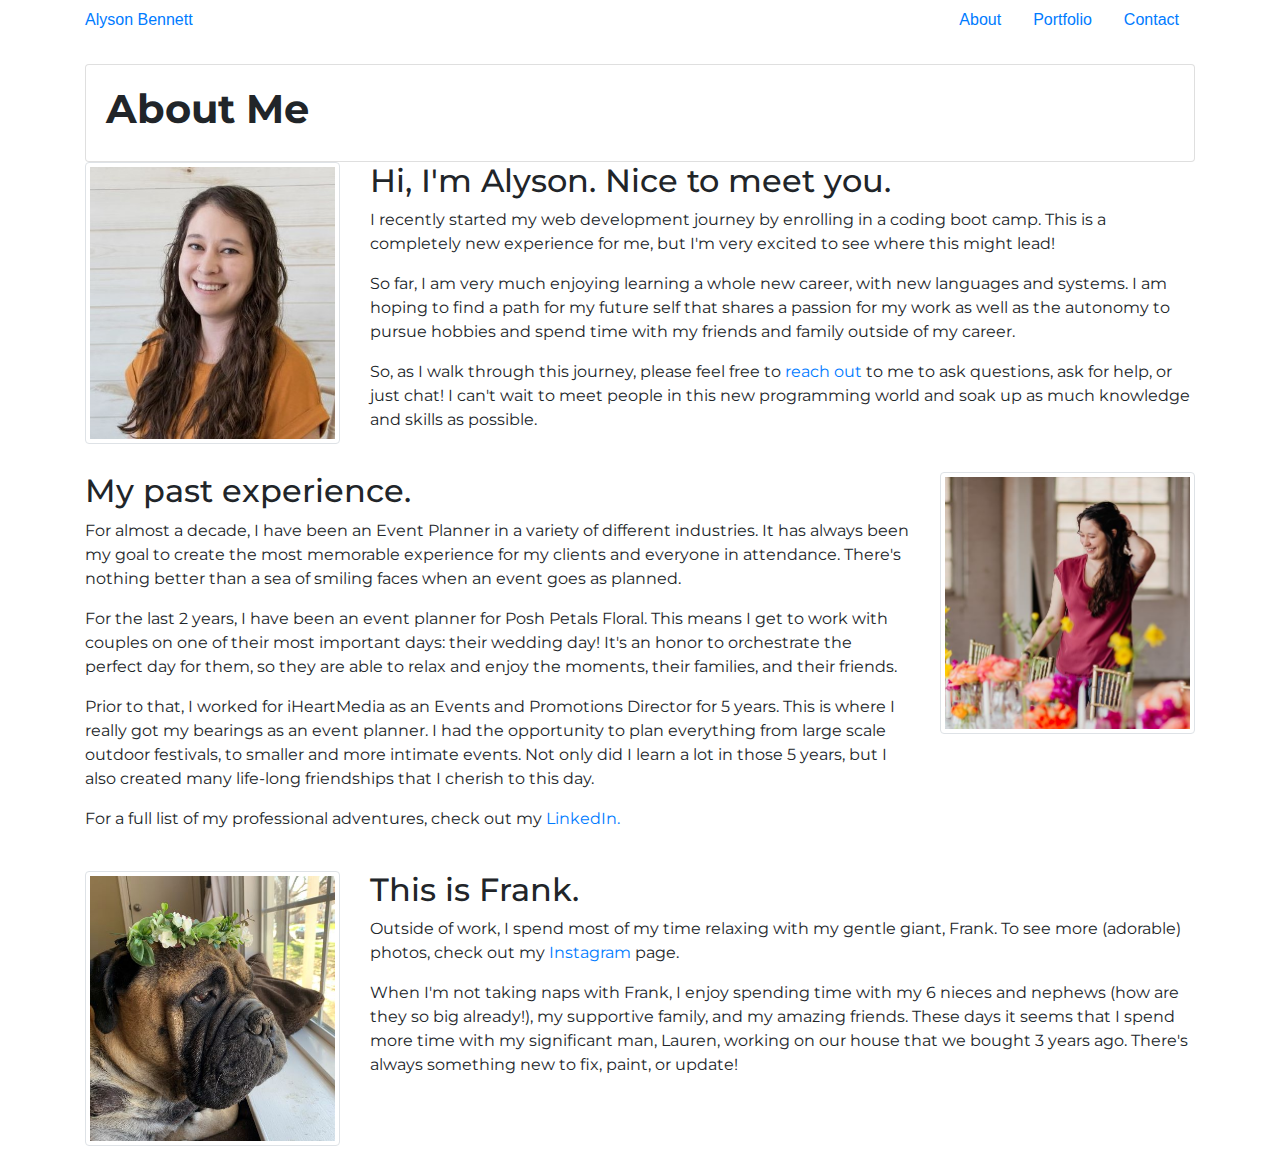
<file: index.html>
<!DOCTYPE html>
<html lang="en">

<head>
    <meta charset="UTF-8">
    <meta name="viewport" content="width=device-width, initial-scale=1.0">
    <title>Alyson Bennett</title>

    <link rel="stylesheet" href="https://stackpath.bootstrapcdn.com/bootstrap/4.5.2/css/bootstrap.min.css"
        integrity="sha384-JcKb8q3iqJ61gNV9KGb8thSsNjpSL0n8PARn9HuZOnIxN0hoP+VmmDGMN5t9UJ0Z" crossorigin="anonymous">

    <link rel="stylesheet" href="style.css">
    <link href="https://fonts.googleapis.com/css2?family=Montserrat&display=swap" rel="stylesheet" type="text/css">
</head>

<body>

    <nav class="d-flex container navbar-light navbar-expand-sm align-items-center">
        <a href="index.html">Alyson Bennett</a>

        <div class="ml-auto">
            <div class="list-group list-group-horizontal-sm collapse navbar-collapse" id="navbarToggleExternalContent">
                <a href="index.html" class="nav-link">About</a>
                <a href="portfolio.html" class="nav-link">Portfolio</a>
                <a href="contact.html" class="nav-link">Contact</a>
            </div>

            <button class="d-sm-none btn " type="button" id="dropdownMenuButton" data-toggle="dropdown"
                aria-haspopup="false" aria-expanded="false">
                <span class="navbar-toggler-icon"></span>
            </button>
            <div class="dropdown-menu " aria-labelledby="dropdownMenuButton">
                <a href="index.html" class="nav-link">About</a>
                <a href="portfolio.html" class="nav-link">Portfolio</a>
                <a href="contact.html" class="nav-link">Contact</a>
            </div>
        </div>

    </nav>

    <!-- <nav class="navbar navbar-expand-lg navbar-light bg-light container">
        <a class="navbar-brand" href="index.html">Alyson Bennett</a>
        <div>
            <button class="navbar-toggler" type="button" data-toggle="collapse" data-target="#navbarNav"
                aria-controls="navbarNav" aria-expanded="false" aria-label="Toggle navigation">
                <span class="navbar-toggler-icon"></span>
            </button>
            <div class="collapse navbar-collapse" id="navbarNav">
                <ul class="navbar-nav">
                    <li class="nav-item active">
                        <a class="nav-link" href="index.html">About<span class="sr-only">(current)</span></a>
                    </li>
                    <li class="nav-item">
                        <a class="nav-link" href="portfolio.html">Portfolio</a>
                    </li>
                    <li class="nav-item">
                        <a class="nav-link" href="contact.html">Contact</a>
                    </li>
                </ul>
            </div>
        </div>
    </nav> -->
    <br>

    <div class="container">
        <div class="row">
            <div class="col-lg-12">
                <div class="card">
                    <div class="card-body">
                        <h1><strong>About Me</strong></h1>
                    </div>
                </div>
            </div>
        </div>
        <div class="row">
            <div class="col-sm-3">
                <img class="img img-thumbnail" src="assets/posh.jpg">
            </div>
            <div class="col-sm-9">
                <h2>Hi, I'm Alyson. Nice to meet you.</h2>
                <p> I recently started my web development journey by enrolling in a coding boot camp. This is a
                    completely new
                    experience for me, but I'm very excited to see where this might lead!</p>
                <p>So far, I am very much enjoying learning a whole new career, with new languages and systems. I am
                    hoping to find a path for my future self that shares a passion for my work as well as the autonomy
                    to pursue hobbies and spend time with my friends and family outside of my career.</p>
                <p>So, as I walk through this journey, please feel free to <a href="contact.html">reach out</a> to me to
                    ask questions, ask for
                    help, or just chat! I can't wait to meet people in this new programming world and soak up as much
                    knowledge and skills as possible.</p>
            </div>
        </div>
        <br>
        <div class="row">
            <div class="col-sm-9">
                <h2>My past experience.</h2>
                <p>For almost a decade, I have been an Event Planner in a variety of different industries. It has always
                    been my goal to create the most memorable experience for my clients and everyone in attendance.
                    There's nothing better than a sea of smiling faces when an event goes as planned.</p>
                <p>For the last 2 years, I have been an event planner for Posh Petals Floral. This means I get to work
                    with couples on one of their most important days: their wedding day! It's an honor to orchestrate
                    the perfect day for them, so they are able to relax and enjoy the moments, their families, and their
                    friends. </p>
                <p>Prior to that, I worked for iHeartMedia as an Events and Promotions Director for 5 years. This is
                    where I really got my bearings as an event planner. I had the opportunity to plan everything from
                    large scale outdoor festivals, to smaller and more intimate events. Not only did I learn a lot in
                    those 5 years, but I also created many life-long friendships that I cherish to this day.</p>
                <p>For a full list of my professional adventures, check out my <a
                        href="https://www.linkedin.com/in/alyson-bennett-17375149/" target="_blank">LinkedIn.</a></p>
            </div>
            <div class="col-sm-3">
                <img class="img img-thumbnail" src="assets/styled.jpg">
            </div>
        </div>
        <br>
        <div class="row">
            <div class="col-sm-3">
                <img class="img img-thumbnail" src="assets/frank.jpg">
            </div>
            <div class="col-sm-9">
                <h2>This is Frank.</h2>
                <p>Outside of work, I spend most of my time relaxing with my gentle giant, Frank. To see more (adorable)
                    photos,
                    check out my <a href="https://www.instagram.com/alysunson/" target="_blank">Instagram </a>page.</p>
                <p>When I'm not taking naps with Frank, I enjoy spending time with my 6 nieces and nephews (how are they
                    so big already!), my supportive family, and my amazing friends. These days it seems that I spend more
                    time with my significant man, Lauren, working on our house that we bought 3 years ago. There's always
                    something new to fix, paint, or update!</p>
            </div>
        </div>
        <br>
    </div>




    <!-- JavaScript CDN for future updates -->
    <script src="https://code.jquery.com/jquery-3.5.1.slim.min.js"
        integrity="sha384-DfXdz2htPH0lsSSs5nCTpuj/zy4C+OGpamoFVy38MVBnE+IbbVYUew+OrCXaRkfj"
        crossorigin="anonymous"></script>
    <script src="https://cdn.jsdelivr.net/npm/popper.js@1.16.1/dist/umd/popper.min.js"
        integrity="sha384-9/reFTGAW83EW2RDu2S0VKaIzap3H66lZH81PoYlFhbGU+6BZp6G7niu735Sk7lN"
        crossorigin="anonymous"></script>
    <script src="https://stackpath.bootstrapcdn.com/bootstrap/4.5.2/js/bootstrap.min.js"
        integrity="sha384-B4gt1jrGC7Jh4AgTPSdUtOBvfO8shuf57BaghqFfPlYxofvL8/KUEfYiJOMMV+rV"
        crossorigin="anonymous"></script>
</body>

</html>
</file>
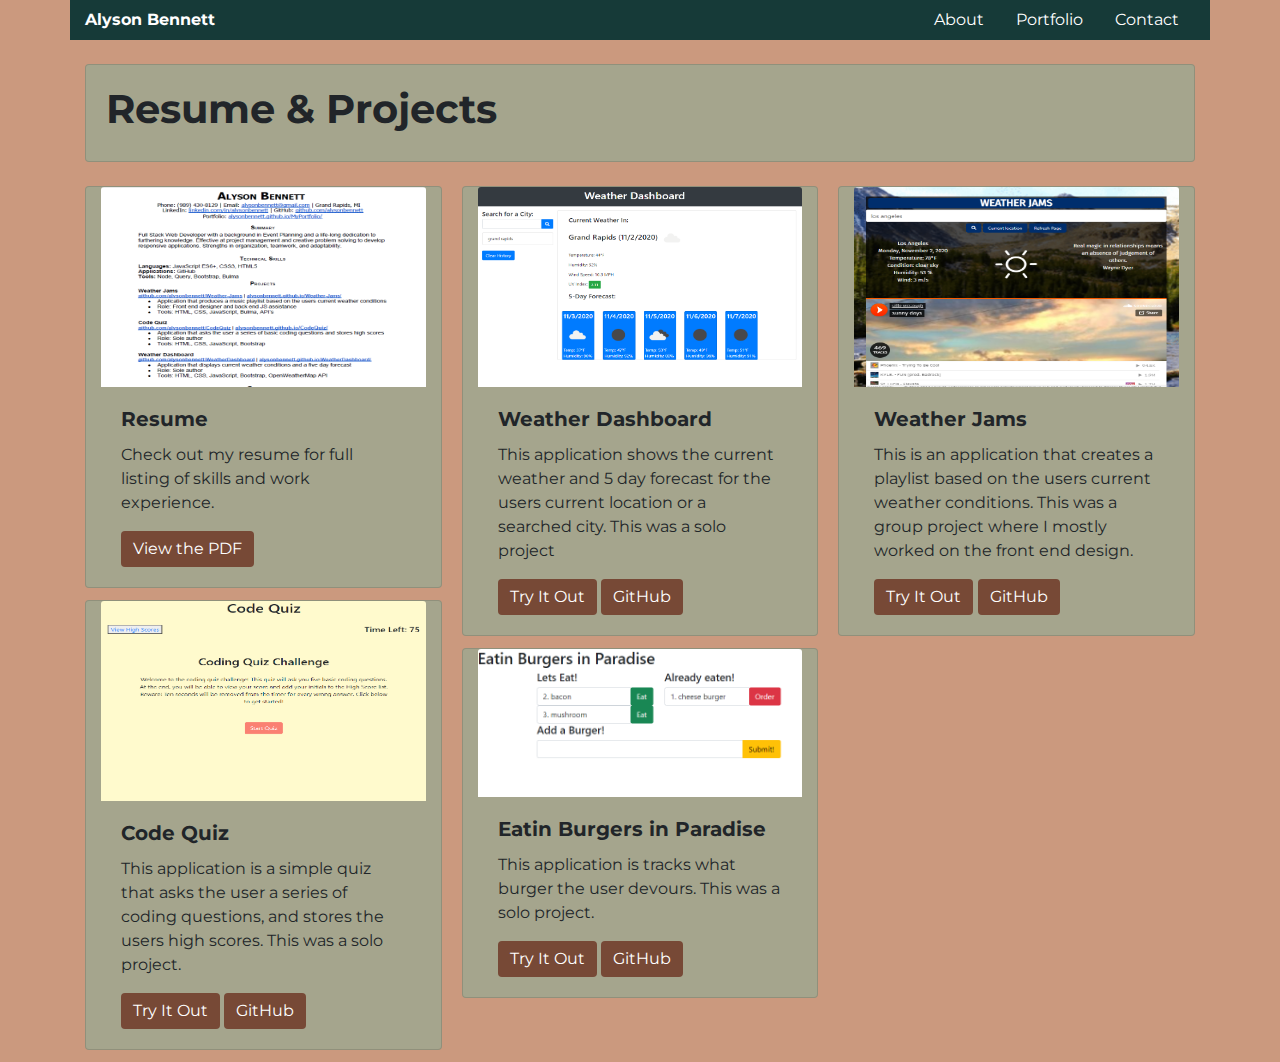
<file: portfolio.html>
<!DOCTYPE html>
<html lang="en">

<head>
    <meta charset="UTF-8">
    <meta name="viewport" content="width=device-width, initial-scale=1.0">
    <title>Alyson Bennett</title>
    <!-- Bootstrap CDN -->
    <link rel="stylesheet" href="https://stackpath.bootstrapcdn.com/bootstrap/4.5.2/css/bootstrap.min.css"
        integrity="sha384-JcKb8q3iqJ61gNV9KGb8thSsNjpSL0n8PARn9HuZOnIxN0hoP+VmmDGMN5t9UJ0Z" crossorigin="anonymous">
    <!-- Internal style sheet -->
    <link rel="stylesheet" href="assets/Style/style.css">
    <!-- Google Font -->
    <link href="https://fonts.googleapis.com/css2?family=Montserrat&display=swap" rel="stylesheet" type="text/css">
</head>

<!-- Start of body -->
<body>

    <!-- Start of nav bar -->
    <nav class="d-flex container navbar-light navbar-expand-sm align-items-center">
        <a href="index.html"><strong>Alyson Bennett</strong></a>
        <div class="ml-auto">
            <div class="list-group list-group-horizontal-sm collapse navbar-collapse" id="navbarToggleExternalContent">
                <a href="index.html" class="nav-link">About</a>
                <a href="portfolio.html" class="nav-link">Portfolio</a>
                <a href="contact.html" class="nav-link">Contact</a>
            </div>
            <button class="d-sm-none btn " type="button" id="dropdownMenuButton" data-toggle="dropdown"
                aria-haspopup="false" aria-expanded="false">
                <span class="navbar-toggler-icon"></span>
            </button>
            <div class="dropdown-menu " aria-labelledby="dropdownMenuButton">
                <a href="index.html" class="nav-link">About</a>
                <a href="portfolio.html" class="nav-link">Portfolio</a>
                <a href="contact.html" class="nav-link">Contact</a>
            </div>
        </div>
    </nav>
    <br>
    <!-- Container for header -->
    <div class="container">
        <div class="row">
            <div class="col-lg-12">
                <div class="card">
                    <div class="card-body">
                        <h1><strong>Resume & Projects</strong></h1>
                    </div>
                </div>
            </div>
        </div>
    </div>
    </div>
    <br>
    <!-- Container for cards -->
    <div class="container">
        <div class="card-columns">
            <div class="card">
                <div class="col">
                    <img src="assets/myPhotos/ResumeShot.png" class="card-img-top img-port" alt="Horiseon Homepage">
                    <div class="card-body">
                        <h5 class="card-title">Resume</h5>
                        <p class="card-text">Check out my resume for full listing of skills and work experience.</p>
                        <a href="assets/Resume.pdf" class="btn btn-primary" target="_blank">View the PDF</a>
                    </div>
                </div>
            </div>

            <div class="card">
                <div class="col">
                    <img src="assets/myPhotos/CodeQuiz.png" class="card-img-top img-port" alt="Posh Petals Logo">
                    <div class="card-body">
                        <h5 class="card-title">Code Quiz</h5>
                        <p class="card-text">This application is a simple quiz that asks the user a series of coding
                            questions, and stores the users high scores. This was a solo project.</p>
                        <a href="https://alysonbennett.github.io/CodeQuiz/" class="btn btn-primary" target="_blank">Try
                            It Out</a>
                        <a href="https://github.com/alysonbennett/CodeQuiz" class="btn btn-primary"
                            target="_blank">GitHub</a>
                    </div>
                </div>
            </div>

            <div class="card">
                <div class="col">
                    <img src="assets/myPhotos/WeatherDashboard.png" class="card-img-top img-port"
                        alt="Captus Creative Image">
                    <div class="card-body">
                        <h5 class="card-title">Weather Dashboard</h5>
                        <p class="card-text">This application shows the current weather and 5 day forecast for the users
                            current location or a searched city. This was a solo project</p>
                        <a href="https://alysonbennett.github.io/WeatherDashboard/" class="btn btn-primary"
                            target="_blank">Try It Out</a>
                        <a href="https://github.com/alysonbennett/EatinBurgersInParadise" class="btn btn-primary"
                            target="_blank">GitHub</a>
                    </div>
                </div>
            </div>

            <div class="card">
                <div class="col">
                    <img src="assets/myPhotos/burger.png" class="card-img-top img-port" alt="Eatin Burgers in Paradise App">
                    <div class="card-body">
                        <h5 class="card-title">Eatin Burgers in Paradise</h5>
                        <p class="card-text">This application is tracks what burger the user devours. This was a solo project. </p>
                        <a href="https://pacific-brushlands-20984.herokuapp.com/" class="btn btn-primary" target="_blank">Try
                            It Out</a>
                        <a href="https://github.com/alysonbennett/EatinBurgersInParadise" class="btn btn-primary"
                            target="_blank">GitHub</a>
                    </div>
                </div>
            </div>

            <div class="card">
                <div class="col">
                    <img src="assets/myPhotos/WeatherJams.png" class="card-img-top img-port" alt="Horiseon Homepage">
                    <div class="card-body">
                        <h5 class="card-title">Weather Jams</h5>
                        <p class="card-text">This is an application that creates a playlist based on the users current
                            weather conditions. This was a group project where I mostly worked on the front end design.
                        </p>
                        <a href="https://alysonbennett.github.io/Weather-Jams/" class="btn btn-primary"
                            target="_blank">Try It Out</a>
                        <a href="https://github.com/alysonbennett/Weather-Jams" class="btn btn-primary"
                            target="_blank">GitHub</a>

                    </div>
                </div>
            </div>

        </div>
    </div>

    <!-- JavaScript CDN for future updates -->
    <script src="https://code.jquery.com/jquery-3.5.1.slim.min.js"
        integrity="sha384-DfXdz2htPH0lsSSs5nCTpuj/zy4C+OGpamoFVy38MVBnE+IbbVYUew+OrCXaRkfj"
        crossorigin="anonymous"></script>
    <script src="https://cdn.jsdelivr.net/npm/popper.js@1.16.1/dist/umd/popper.min.js"
        integrity="sha384-9/reFTGAW83EW2RDu2S0VKaIzap3H66lZH81PoYlFhbGU+6BZp6G7niu735Sk7lN"
        crossorigin="anonymous"></script>
</body>

</html>
</file>
<file: style.css>
h1,
h2,
h5,
p,
div 
nav 
label{
    font-family: 'Montserrat', sans-serif;
}

h5{
    font-weight: bold;
}

.img-port {
    max-height: 300px;
    max-width: auto;
}
</file>
<file: assets/Style/style.css>
body {
    background: #cb997e;
}


h1,
h2,
h5,
p,
div 
nav 
label {
    font-family: 'Montserrat', sans-serif;
}

h5{
    font-weight: bold;
}

.jumbotron {
    max-width: auto;
    max-height: auto;
}

.img-port {
    max-height: 200px;
}

.card-deck {
    background-color:#cb997e;
}

.card {
    background-color: #a5a58d;
}

.btn {
    background-color: #774936;
    border: #774936;
}

nav {
    background-color: #163A38;
}

a{
    color: white;
    font-family: 'Montserrat', sans-serif;
}

.dropdown-menu {
    background-color: #b7b7a4;
    color: white
}
</file>
